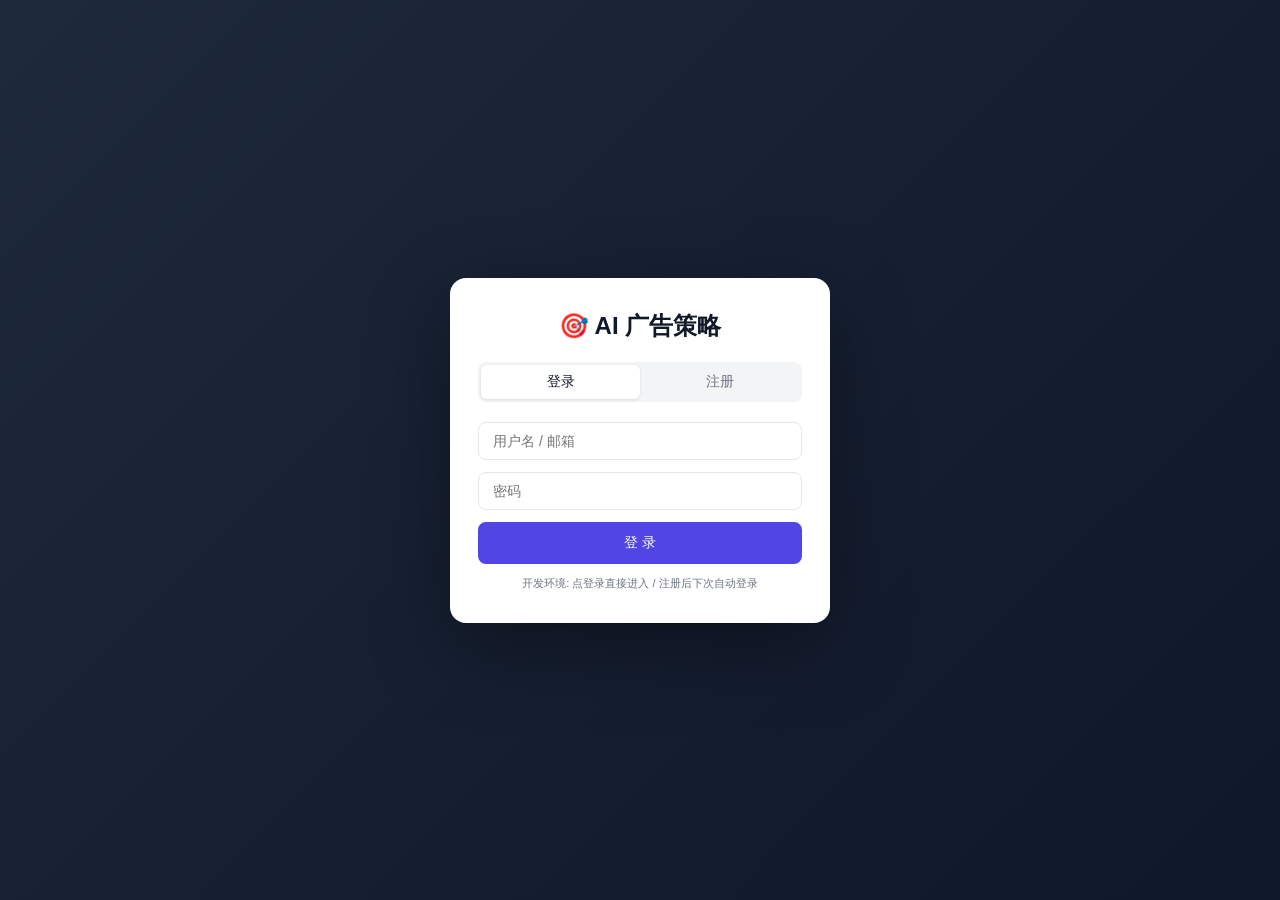
<file: frontend/index.html>
<!DOCTYPE html>
<html lang="zh-CN">
<head>
<meta charset="UTF-8">
<meta name="viewport" content="width=device-width, initial-scale=1.0">
<title>AI 广告策略工作台</title>
<link rel="stylesheet" href="css/style.css">
</head>
<body>

<!-- ===== 登录/注册 ===== -->
<div id="auth-overlay">
  <div class="auth-card">
    <div class="auth-logo">🎯 AI 广告策略</div>
    <div class="auth-tabs">
      <button class="auth-tab active" onclick="switchAuthTab('login')">登录</button>
      <button class="auth-tab" onclick="switchAuthTab('register')">注册</button>
    </div>
    <div id="login-form" class="auth-form">
      <input type="text" id="login-username" placeholder="用户名 / 邮箱" autocomplete="username">
      <input type="password" id="login-password" placeholder="密码" autocomplete="current-password">
      <button type="button" class="btn btn-primary" style="width:100%;padding:12px" onclick="doLogin()">登 录</button>
    </div>
    <div id="register-form" class="auth-form hidden">
      <input type="text" id="reg-username" placeholder="用户名">
      <input type="email" id="reg-email" placeholder="邮箱">
      <input type="password" id="reg-password" placeholder="密码 (至少6位)">
      <input type="password" id="reg-password2" placeholder="确认密码">
      <button type="button" class="btn btn-primary" style="width:100%;padding:12px" onclick="doRegister()">注 册</button>
    </div>
    <p id="auth-msg" class="auth-msg"></p>
    <p class="auth-hint" style="text-align:center;font-size:11px;color:var(--gray-500);margin-top:12px">开发环境: 点登录直接进入 / 注册后下次自动登录</p>
  </div>
</div>

<!-- ===== 侧边栏 ===== -->
<aside id="sidebar">
  <div class="sidebar-header">
    <h1>🚀 AI 广告策略</h1>
    <span class="version">v0.3.0</span>
  </div>

  <nav class="sidebar-nav">
    <a href="#" class="nav-item active" data-view="chat">
      <span class="nav-icon">💬</span> 智能对话
    </a>
    <a href="#" class="nav-item" data-view="dashboard">
      <span class="nav-icon">📊</span> 数据看板
    </a>
    <a href="#" class="nav-item" data-view="reports">
      <span class="nav-icon">📋</span> 报告中心
    </a>
    <a href="#" class="nav-item" data-view="customers">
      <span class="nav-icon">👥</span> 客户管理
    </a>
    <a href="#" class="nav-item" data-view="knowledge">
      <span class="nav-icon">📚</span> 知识库
    </a>
  </nav>

  <div class="sidebar-footer">
    <div class="user-info">
      <div class="avatar">张</div>
      <div class="user-details">
        <span class="user-name">张三</span>
        <span class="user-role">销售 · 华东区</span>
      </div>
    </div>
    <button id="settings-btn" class="icon-btn" title="设置" onclick="openSettings()">⚙️</button>
      <button class="icon-btn" title="注销" onclick="doLogout()" style="font-size:16px">⏻</button>
  </div>
</aside>

<!-- ===== 主内容区 ===== -->
<main id="main-content">

  <!-- 智能对话视图 -->
  <section id="view-chat" class="view active">
    <div class="chat-container">
      <!-- Agent 状态栏 -->
      <div class="agent-status-bar">
        <div class="agent-indicator" id="agent-indicator">
          <span class="agent-dot"></span>
          <span id="agent-status-text">就绪</span>
        </div>
        <div class="agent-info">
          <span class="agent-model-badge" id="agent-model-badge">DeepSeek V4 Pro</span>
          <span class="agent-tools-badge">🛠 6 Skills · 8 Tools</span>
        </div>
        <div class="chat-actions">
          <button id="new-chat-btn" class="btn-ghost-sm">+ New</button>
          <select id="model-select" class="agent-select">
            <option value="chat">DeepSeek V4 Pro</option>
            <option value="analysis">Kimi K2.6 · 深度分析</option>
            <option value="deep_research">Kimi K2.6 · 调研模式</option>
          </select>
        </div>
      </div>

      <div id="chat-messages" class="chat-messages">
        <!-- 欢迎消息 -->
        <div class="message system">
          <div class="message-content">
            <p>👋 你好！我是 AI 广告策略助手。</p>
            <p>我可以帮你：</p>
            <ul>
              <li>🎨 <strong>AIGC 创意生成</strong> — "给我XX客户生成10条千川视频文案"</li>
              <li>🔍 <strong>搜广告变现诊断</strong> — "查'教育'关键词的填充率和eCPM"</li>
              <li>📉 <strong>投放效果拆解</strong> — "ROI下降是素材/出价/定向哪个问题？"</li>
              <li>📋 <strong>自动运营报告</strong> — "生成本周华东区广告运营周报"</li>
              <li>💡 <strong>出价策略推荐</strong> — "oCPM和自动出价选哪个？"</li>
            </ul>
            <p class="hint">试试输入你的问题 👇</p>
          </div>
        </div>
      </div>

      <!-- Agent 工作过程 Trace -->
      <div id="agent-trace" class="agent-trace hidden">
        <div class="trace-header" onclick="toggleTrace()">
          <span>🔍 Agent 工作过程</span>
          <span id="trace-collapse">收起 ▴</span>
        </div>
        <div class="trace-steps" id="trace-steps"></div>
      </div>

      <div id="chat-loading" class="chat-loading hidden">
        <div class="typing-indicator">
          <span></span><span></span><span></span>
          <span class="loading-text">思考中...</span>
        </div>
      </div>

      <div class="chat-input-area">
        <div class="quick-actions">
          <button class="quick-btn" data-prompt="给我上海美妆客户生成10条千川视频文案，突出限时折扣卖点">🎨 AIGC创意生成</button>
          <button class="quick-btn" data-prompt="查搜索广告'教育'关键词的填充率、eCPM和行业benchmark">🔍 搜广告诊断</button>
          <button class="quick-btn" data-prompt="杭州鲸灵ROI从2.5跌到1.8，帮我拆解是素材还是出价还是定向的问题">📉 ROI拆解诊断</button>
          <button class="quick-btn" data-prompt="生成本周华东区广告运营周报，含消耗/ROI/素材表现/异常账户">📋 运营周报</button>
        </div>
        <div class="input-row">
          <textarea id="chat-input" placeholder="描述你的广告策略需求... Agent 将自主规划并执行" rows="1"></textarea>
          <button id="send-btn" class="btn-send" title="执行">
            <svg width="18" height="18" viewBox="0 0 24 24" fill="none" stroke="currentColor" stroke-width="2"><line x1="22" y1="2" x2="11" y2="13"/><polygon points="22 2 15 22 11 13 2 9 22 2"/></svg>
          </button>
        </div>
        <span class="input-hint">Agent 将自主规划步骤 · 调用工具 · 产出结果</span>
      </div>
    </div>
  </section>

  <!-- 数据看板视图 -->
  <section id="view-dashboard" class="view">
    <div class="db-topbar">
      <div class="db-title-row">
        <h2>数据看板</h2>
        <span class="db-updated">更新于 <span id="db-time"></span></span>
        <div class="db-filters">
          <button class="db-filter active" onclick="switchDbPeriod('7d',this)">近7天</button>
          <button class="db-filter" onclick="switchDbPeriod('30d',this)">近30天</button>
          <button class="db-filter" onclick="switchDbPeriod('month',this)">本月</button>
          <select class="db-filter" onchange="switchDbRegion(this.value)"><option>华东区</option><option>华北区</option><option>华南区</option><option>全部区域</option></select>
        </div>
      </div>
    </div>

    <!-- 6 核心指标 -->
    <div class="db-kpi-row">
      <div class="db-kpi"><span class="kpi-label">总消耗</span><span class="kpi-val" id="kpi-cost">--</span><span class="kpi-sub up" id="kpi-cost-chg"></span></div>
      <div class="db-kpi"><span class="kpi-label">环比变化</span><span class="kpi-val" id="kpi-wow">--</span><span class="kpi-sub"></span></div>
      <div class="db-kpi"><span class="kpi-label">平均 ROI</span><span class="kpi-val" id="kpi-roi">--</span><span class="kpi-sub" id="kpi-roi-chg"></span></div>
      <div class="db-kpi"><span class="kpi-label">活跃账户</span><span class="kpi-val" id="kpi-active">--</span><span class="kpi-sub" id="kpi-active-chg"></span></div>
      <div class="db-kpi"><span class="kpi-label">平均 CTR</span><span class="kpi-val" id="kpi-ctr">--</span><span class="kpi-sub" id="kpi-ctr-chg"></span></div>
      <div class="db-kpi alert"><span class="kpi-label">⚠ 异常告警</span><span class="kpi-val" id="kpi-alert">--</span><span class="kpi-sub" style="color:#DC2626"></span></div>
    </div>

    <!-- 趋势图 + 行业分布 -->
    <div class="db-chart-row">
      <div class="db-card wide">
        <div class="db-card-hd"><h3>消耗趋势 <span>近30天 · 万元</span></h3></div>
        <div class="db-card-bd" id="chart-trend"></div>
      </div>
      <div class="db-card">
        <div class="db-card-hd"><h3>行业消耗占比</h3></div>
        <div class="db-card-bd" id="chart-industry"></div>
      </div>
      <div class="db-card">
        <div class="db-card-hd"><h3>产品线分布</h3></div>
        <div class="db-card-bd" id="chart-product"></div>
      </div>
    </div>

    <!-- TOP账户 + 异常列表 -->
    <div class="db-chart-row">
      <div class="db-card">
        <div class="db-card-hd"><h3>消耗 TOP 10 账户</h3></div>
        <div class="db-card-bd" id="table-top10"></div>
      </div>
      <div class="db-card">
        <div class="db-card-hd"><h3>⚠️ 异常账户</h3></div>
        <div class="db-card-bd" id="table-anomaly"></div>
      </div>
    </div>
  </section>

  <!-- Drill-down 详情面板 -->
  <div id="drill-overlay" class="hidden" onclick="closeDrill(event)">
    <div class="drill-panel" onclick="event.stopPropagation()">
      <div class="drill-head">
        <button class="drill-back" onclick="closeDrill()">← 返回看板</button>
        <h3 id="drill-title">详情</h3>
      </div>
      <div class="drill-body" id="drill-body"></div>
    </div>
  </div>

  <!-- 报告中心视图 -->
  <section id="view-reports" class="view">
    <div class="page-header"><h2>报告中心</h2></div>
    <div class="report-grid" id="report-grid"></div>
  </section>

  <!-- 客户管理视图 -->
  <section id="view-customers" class="view">
    <h2>客户管理</h2>
    <div class="customer-grid" id="customer-grid">
      <!-- JS 动态填充 -->
    </div>
  </section>

  <!-- 知识库视图 -->
  <section id="view-knowledge" class="view">
    <h2>知识库</h2>
    <div class="knowledge-search">
      <input type="text" placeholder="搜索广告知识..." id="knowledge-search-input">
      <button class="btn btn-primary">搜索</button>
    </div>
    <div class="knowledge-categories">
      <span class="tag active">全部</span><span class="tag">政策</span>
      <span class="tag">策略</span><span class="tag">案例</span><span class="tag">产品</span>
      <span class="tag">FAQ</span>
    </div>
    <div id="knowledge-results" class="knowledge-results"></div>
  </section>

</main>

<!-- ===== 设置面板 ===== -->
<div id="settings-overlay" class="hidden" onclick="closeSettings(event)">
  <div class="settings-modal" onclick="event.stopPropagation()">
    <div class="settings-header">
      <h3>⚙️ API 设置</h3>
      <button class="btn-close" onclick="closeSettings()">&times;</button>
    </div>
    <div class="settings-body">
      <label>API URL (Agent SDK: /api/v1/chat/stream | Direct: model API URL)</label>
      <input type="text" id="set-api-url" placeholder="/api/v1/chat/stream">
      <label>API Key (Agent模式留空 | Direct模式填sk-...)</label>
      <input type="password" id="set-api-key" placeholder="sk-...">
      <label>Model (Agent模式自动用后端配置)</label>
      <input type="text" id="set-model" placeholder="deepseek-v4-pro">
      <label>快速切换</label>
      <div class="preset-row">
        <button class="preset-btn" onclick="applyPreset('agent')">Agent SDK</button>
        <button class="preset-btn" onclick="applyPreset('deepseek')">DeepSeek V4</button>
        <button class="preset-btn" onclick="applyPreset('kimi')">Kimi K2.6</button>
      </div>
    </div>
    <div class="settings-footer">
      <span id="settings-msg"></span>
      <button class="btn btn-primary" onclick="saveSettings()">保存</button>
    </div>
  </div>
</div>

<script src="js/app.js"></script>
</body>
</html>
</file>
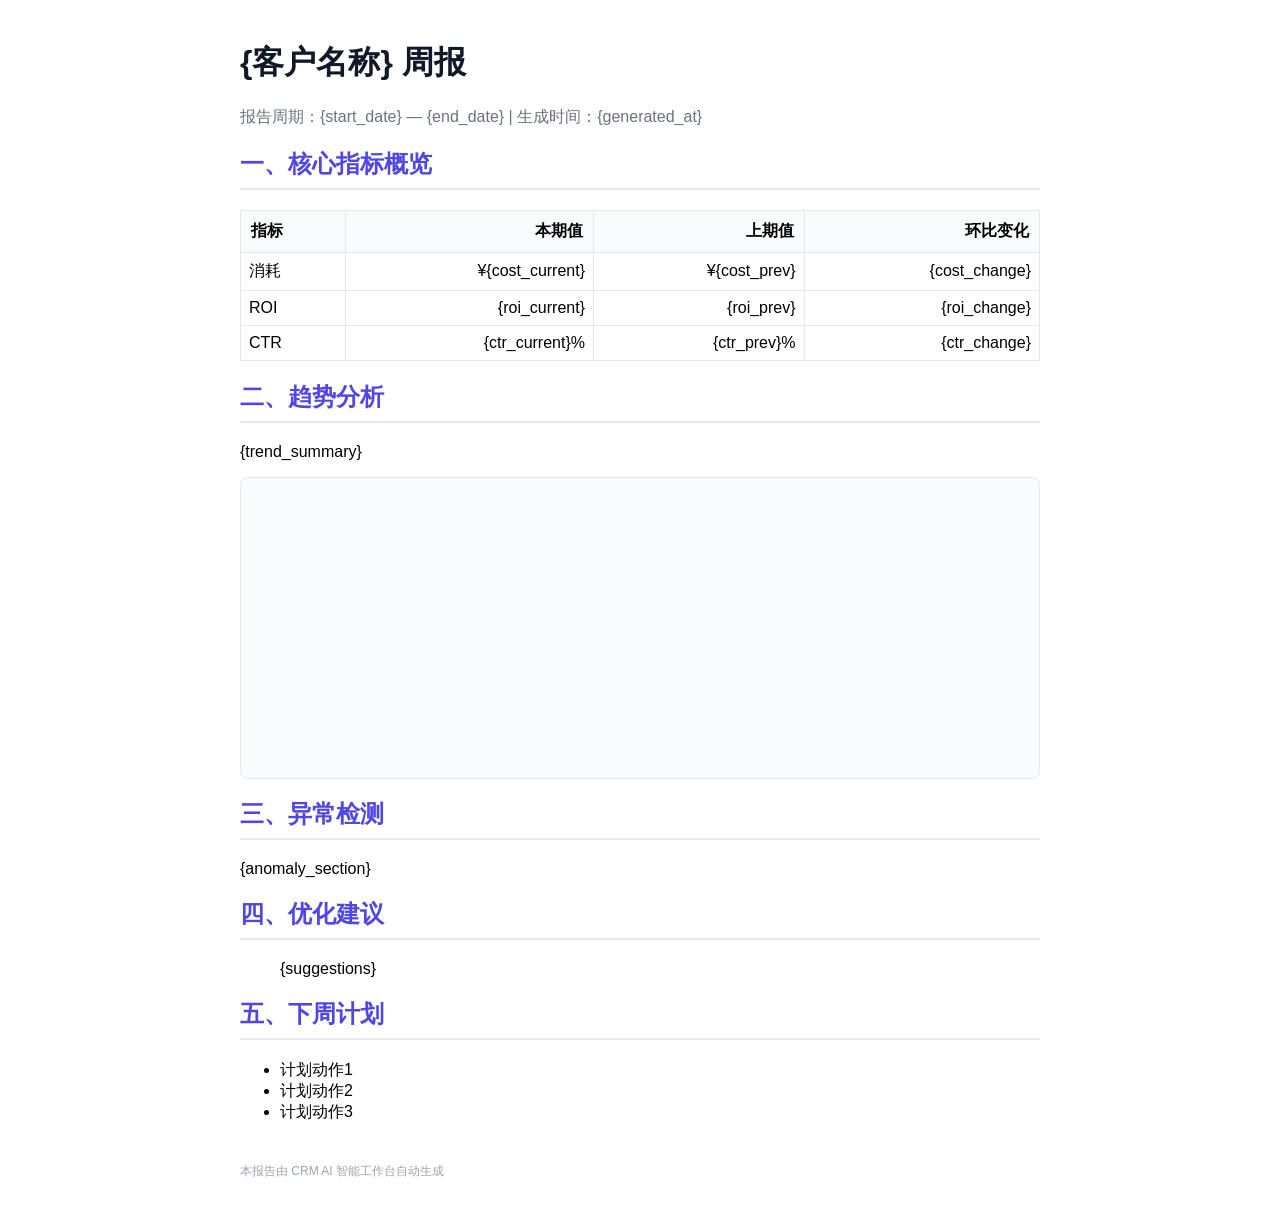
<file: skills/report-generation/assets/weekly-report-template.html>
<!DOCTYPE html>
<html lang="zh-CN">
<head><meta charset="UTF-8"><title>客户周报模板</title></head>
<body style="font-family: -apple-system, sans-serif; max-width: 800px; margin: 0 auto; padding: 20px;">

<h1 style="color: #111827;">{客户名称} 周报</h1>
<p style="color: #6B7280;">报告周期：{start_date} — {end_date} | 生成时间：{generated_at}</p>

<h2 style="color: #4F46E5; border-bottom: 2px solid #E5E7EB; padding-bottom: 8px;">一、核心指标概览</h2>
<table style="width:100%; border-collapse:collapse;">
  <tr style="background:#F9FAFB;"><th style="padding:10px;text-align:left;border:1px solid #E5E7EB;">指标</th><th style="padding:10px;text-align:right;border:1px solid #E5E7EB;">本期值</th><th style="padding:10px;text-align:right;border:1px solid #E5E7EB;">上期值</th><th style="padding:10px;text-align:right;border:1px solid #E5E7EB;">环比变化</th></tr>
  <tr><td style="padding:8px;border:1px solid #E5E7EB;">消耗</td><td style="padding:8px;text-align:right;border:1px solid #E5E7EB;">¥{cost_current}</td><td style="padding:8px;text-align:right;border:1px solid #E5E7EB;">¥{cost_prev}</td><td style="padding:8px;text-align:right;border:1px solid #E5E7EB; color: {cost_color};">{cost_change}</td></tr>
  <tr><td style="padding:8px;border:1px solid #E5E7EB;">ROI</td><td style="padding:8px;text-align:right;border:1px solid #E5E7EB;">{roi_current}</td><td style="padding:8px;text-align:right;border:1px solid #E5E7EB;">{roi_prev}</td><td style="padding:8px;text-align:right;border:1px solid #E5E7EB; color: {roi_color};">{roi_change}</td></tr>
  <tr><td style="padding:8px;border:1px solid #E5E7EB;">CTR</td><td style="padding:8px;text-align:right;border:1px solid #E5E7EB;">{ctr_current}%</td><td style="padding:8px;text-align:right;border:1px solid #E5E7EB;">{ctr_prev}%</td><td style="padding:8px;text-align:right;border:1px solid #E5E7EB; color: {ctr_color};">{ctr_change}</td></tr>
</table>

<h2 style="color: #4F46E5; border-bottom: 2px solid #E5E7EB; padding-bottom: 8px;">二、趋势分析</h2>
<p>{trend_summary}</p>
<div id="trend-chart" style="height:300px; background:#F9FAFB; border:1px solid #E5E7EB; border-radius:8px; margin:12px 0;"></div>

<h2 style="color: #4F46E5; border-bottom: 2px solid #E5E7EB; padding-bottom: 8px;">三、异常检测</h2>
{anomaly_section}

<h2 style="color: #4F46E5; border-bottom: 2px solid #E5E7EB; padding-bottom: 8px;">四、优化建议</h2>
<ol>
  {suggestions}
</ol>

<h2 style="color: #4F46E5; border-bottom: 2px solid #E5E7EB; padding-bottom: 8px;">五、下周计划</h2>
<ul>
  <li>计划动作1</li>
  <li>计划动作2</li>
  <li>计划动作3</li>
</ul>

<p style="color: #9CA3AF; font-size: 12px; margin-top: 40px;">本报告由 CRM AI 智能工作台自动生成</p>
</body>
</html>
</file>
<file: frontend/css/style.css>
/* ============================================================
   CRM AI 智能工作台 — 主样式
   设计语言：简洁、专业、高效
   ============================================================ */

/* --- Reset & Variables --- */
*, *::before, *::after { box-sizing: border-box; margin: 0; padding: 0; }

:root {
  --primary: #4F46E5;
  --primary-light: #818CF8;
  --primary-dark: #3730A3;
  --success: #10B981;
  --warning: #F59E0B;
  --danger: #EF4444;
  --gray-50: #F9FAFB;
  --gray-100: #F3F4F6;
  --gray-200: #E5E7EB;
  --gray-300: #D1D5DB;
  --gray-500: #6B7280;
  --gray-700: #374151;
  --gray-900: #111827;
  --sidebar-w: 260px;
  --radius: 8px;
  --shadow: 0 1px 3px rgba(0,0,0,.1);
  --shadow-lg: 0 4px 12px rgba(0,0,0,.1);
}

body {
  font-family: -apple-system, BlinkMacSystemFont, "Segoe UI", Roboto, "PingFang SC", "Microsoft YaHei", sans-serif;
  background: var(--gray-50);
  color: var(--gray-900);
  display: flex;
  height: 100vh;
  overflow: hidden;
}

/* --- Sidebar --- */
#sidebar {
  width: var(--sidebar-w);
  background: var(--gray-900);
  color: white;
  display: flex;
  flex-direction: column;
  flex-shrink: 0;
}
.sidebar-header {
  padding: 20px;
  border-bottom: 1px solid rgba(255,255,255,.1);
  display: flex; align-items: center; gap: 10px;
}
.sidebar-header h1 { font-size: 18px; font-weight: 700; }
.version { font-size: 11px; color: var(--gray-500); background: rgba(255,255,255,.1); padding: 2px 6px; border-radius: 4px; }
.sidebar-nav { flex: 1; padding: 12px; }
.nav-item {
  display: flex; align-items: center; gap: 10px;
  padding: 10px 12px; border-radius: var(--radius);
  color: var(--gray-300); text-decoration: none;
  font-size: 14px; transition: all .15s; margin-bottom: 2px;
}
.nav-item:hover { background: rgba(255,255,255,.08); color: white; }
.nav-item.active { background: var(--primary); color: white; }
.nav-icon { font-size: 16px; width: 22px; text-align: center; }

.sidebar-footer {
  padding: 16px; border-top: 1px solid rgba(255,255,255,.1);
  display: flex; align-items: center; justify-content: space-between;
}
.user-info { display: flex; align-items: center; gap: 10px; }
.avatar { width: 34px; height: 34px; border-radius: 50%; background: var(--primary); display: flex; align-items: center; justify-content: center; font-size: 14px; font-weight: 600; }
.user-details { display: flex; flex-direction: column; }
.user-name { font-size: 13px; font-weight: 600; }
.user-role { font-size: 11px; color: var(--gray-500); }
.icon-btn { background: none; border: none; color: var(--gray-500); font-size: 18px; cursor: pointer; padding: 4px; border-radius: 4px; }
.icon-btn:hover { background: rgba(255,255,255,.1); }

/* --- Main Content --- */
#main-content { flex: 1; overflow-y: auto; }
.view { display: none; padding: 24px; height: 100%; }
.view.active { display: flex; flex-direction: column; }

/* --- Chat v2 — Agent 工作台 --- */
.chat-container { display: flex; flex-direction: column; height: 100%; max-width: 860px; margin: 0 auto; width: 100%; padding:0 24px }
/* Agent 状态栏 */
.agent-status-bar{display:flex;align-items:center;gap:14px;padding:14px 0;border-bottom:1px solid var(--border);flex-shrink:0}
.agent-indicator{display:flex;align-items:center;gap:7px}
.agent-dot{width:8px;height:8px;border-radius:50%;background:var(--success);animation:pulse 2s infinite}
@keyframes pulse{0%,100%{box-shadow:0 0 0 0 rgba(5,150,105,.4)}50%{box-shadow:0 0 0 6px rgba(5,150,105,0)}}
.agent-dot.working{background:var(--warning);animation:pulse 0.8s infinite}
#agent-status-text{font-size:12px;font-weight:500;color:var(--text2)}
.agent-info{display:flex;gap:6px;flex:1}
.agent-model-badge{font-size:10.5px;font-weight:600;background:var(--brand-light);color:var(--brand);padding:3px 9px;border-radius:10px}
.agent-tools-badge{font-size:10.5px;background:var(--surface2);color:var(--text2);padding:3px 9px;border-radius:10px}
.agent-select{font-size:11.5px;padding:4px 8px;border-radius:8px;border:1px solid var(--border);background:white;color:var(--text2);cursor:pointer}
.btn-ghost-sm{font-size:11.5px;padding:4px 10px;border-radius:8px;border:1px solid var(--border);background:white;color:var(--text2);cursor:pointer;transition:all .15s}
.btn-ghost-sm:hover{background:var(--surface2)}

/* Agent Trace 面板 */
.agent-trace{background:#1E293B;border-radius:10px;margin:10px 0;overflow:hidden;animation:slideDown .3s ease-out}
@keyframes slideDown{from{max-height:0;opacity:0}to{max-height:400px;opacity:1}}
.agent-trace.hidden{display:none}
.trace-header{display:flex;justify-content:space-between;align-items:center;padding:10px 16px;cursor:pointer;color:#94A3B8;font-size:12px;font-weight:500;border-bottom:1px solid rgba(255,255,255,.06)}
.trace-header:hover{color:#E2E8F0}
.trace-steps{padding:8px 0;max-height:260px;overflow-y:auto}
.trace-step{display:flex;align-items:flex-start;gap:10px;padding:7px 16px;font-size:12px;color:#94A3B8;animation:stepIn .4s ease-out}
@keyframes stepIn{from{opacity:0;transform:translateX(-8px)}to{opacity:1;transform:translateX(0)}}
.trace-step .step-icon{width:18px;height:18px;border-radius:50%;display:flex;align-items:center;justify-content:center;flex-shrink:0;font-size:10px;margin-top:1px}
.trace-step.think .step-icon{background:rgba(96,165,250,.2);color:#60A5FA}
.trace-step.tool .step-icon{background:rgba(52,211,153,.2);color:#34D399}
.trace-step.done .step-icon{background:rgba(5,150,105,.3);color:#34D399}
.trace-step .step-body{flex:1;line-height:1.5}
.trace-step .step-time{font-size:10px;color:#64748B;margin-left:auto;flex-shrink:0}

.chat-messages { flex: 1; overflow-y: auto; padding: 12px 0; }
.message { margin-bottom: 16px; animation: fadeIn .3s; }
@keyframes fadeIn { from { opacity: 0; transform: translateY(8px); } to { opacity: 1; transform: translateY(0); } }
.message.system .message-content { background: white; border: 1px solid var(--gray-200); border-radius: var(--radius); padding: 16px; font-size: 14px; line-height: 1.6; }
.message.system ul { margin: 8px 0; padding-left: 20px; }
.message.system li { margin: 4px 0; }
.message.user { display: flex; justify-content: flex-end; }
.message.user .message-content { background: var(--brand); color: white; border-radius: 16px 16px 4px 16px; padding: 10px 16px; max-width: 75%; font-size: 13.5px; line-height:1.55 }
.message.assistant .message-content { background: transparent; padding: 0; max-width: 100%; font-size: 13.5px; line-height: 1.7; }
.message.assistant .message-content h1, .message.assistant .message-content h2, .message.assistant .message-content h3 { margin: 14px 0 6px; font-weight:650 }
.message.assistant .message-content table { width: 100%; border-collapse: collapse; margin: 10px 0; font-size: 12.5px; border-radius:8px;overflow:hidden }
.message.assistant .message-content th { background: var(--surface2); font-weight: 600; text-align:left; padding:9px 12px; border-bottom:2px solid var(--border); font-size:11px; color:var(--text2); text-transform:uppercase; letter-spacing:.3px }
.message.assistant .message-content td { padding:9px 12px; border-bottom:1px solid var(--border); font-size:12.5px }
.message.assistant .message-content code { background: var(--surface2); padding: 2px 6px; border-radius: 4px; font-size: 12.5px }
.message.assistant .message-content pre { background: #1E293B; color: #E2E8F0; padding: 14px 18px; border-radius: var(--radius); overflow-x: auto; font-size: 12.5px; margin: 8px 0 }
.message.assistant .message-content pre code { background: none; padding: 0; color: inherit; }
.hint { color: var(--gray-500); font-size: 13px; margin-top: 8px; }

.chat-loading { text-align: center; padding: 12px; }
.typing-indicator { display: flex; align-items: center; justify-content: center; gap: 6px; }
.typing-indicator span { width: 8px; height: 8px; border-radius: 50%; background: var(--gray-300); animation: bounce 1.4s infinite ease-in-out; }
.typing-indicator span:nth-child(1) { animation-delay: 0s; }
.typing-indicator span:nth-child(2) { animation-delay: .15s; }
.typing-indicator span:nth-child(3) { animation-delay: .3s; }
@keyframes bounce { 0%, 80%, 100% { transform: scale(0); } 40% { transform: scale(1); } }
.loading-text { font-size: 12px; color: var(--gray-500); margin-left: 8px; }
.hidden { display: none; }

.chat-input-area { border-top: 1px solid var(--border); padding: 10px 0 14px; }
.quick-actions { display: flex; gap: 5px; margin-bottom: 8px; flex-wrap: wrap; }
.quick-btn { font-size: 11.5px; padding: 5px 10px; border-radius: 14px; border: 1px solid var(--border); background: var(--surface); color: var(--text2); cursor: pointer; transition: all .15s; white-space: nowrap; }
.quick-btn:hover { border-color: var(--brand); color: var(--brand); background: var(--brand-light); }
.input-row { display: flex; gap: 8px; align-items: flex-end; background: var(--surface); border: 1.5px solid var(--border); border-radius: 12px; padding: 6px 6px 6px 16px; transition: border-color .15s; box-shadow: var(--shadow-sm) }
.input-row:focus-within { border-color: var(--brand); box-shadow: 0 0 0 3px rgba(37,99,235,.08) }
#chat-input { flex: 1; border: none; outline: none; resize: none; font-size: 13.5px; font-family: inherit; line-height: 1.5; min-height: 24px; max-height: 140px; background: transparent; color: var(--text) }
#chat-input::placeholder { color: var(--text3) }
.btn-send{width:36px;height:36px;border-radius:10px;border:none;background:var(--brand);color:#fff;cursor:pointer;display:flex;align-items:center;justify-content:center;transition:all .15s;flex-shrink:0}
.btn-send:hover{background:var(--brand-hover);transform:scale(1.05)}
.btn-send:disabled{background:var(--border);cursor:not-allowed;transform:none}
.input-hint{font-size:10.5px;color:var(--text3);text-align:center;display:block;margin-top:6px}

/* --- Buttons --- */
.btn { padding: 8px 16px; border-radius: var(--radius); font-size: 14px; font-weight: 500; cursor: pointer; border: none; transition: all .15s; }
.btn-primary { background: var(--primary); color: white; }
.btn-primary:hover { background: var(--primary-dark); }
.btn-outline { background: white; border: 1px solid var(--gray-300); color: var(--gray-700); }
.btn-outline:hover { border-color: var(--primary); color: var(--primary); }
.select-sm { padding: 6px 10px; border-radius: var(--radius); border: 1px solid var(--gray-300); font-size: 13px; background: white; }

/* --- Dashboard v2 — Production Grade --- */
.db-topbar{padding:20px 28px 0}
.db-title-row{display:flex;align-items:center;gap:16px;flex-wrap:wrap}
.db-title-row h2{font-size:20px;font-weight:700}
.db-updated{font-size:12px;color:var(--gray-500)}
.db-filters{display:flex;gap:4px;margin-left:auto}
.db-filter{font-size:12px;padding:5px 12px;border-radius:14px;border:1px solid var(--gray-200);background:white;cursor:pointer;transition:all .15s}
.db-filter:hover{border-color:var(--gray-500)}
.db-filter.active{background:var(--text);color:#fff;border-color:var(--text)}
.db-filter select{appearance:none;border:none;padding-right:6px;cursor:pointer}
.db-kpi-row{display:grid;grid-template-columns:repeat(6,1fr);gap:12px;padding:16px 28px}
.db-kpi{background:white;border-radius:10px;padding:16px 18px;box-shadow:var(--shadow-sm);border:1px solid var(--border);display:flex;flex-direction:column}
.db-kpi.alert{border-left:3px solid var(--warning);background:var(--warning-bg)}
.kpi-label{font-size:11.5px;color:var(--text3);margin-bottom:4px;font-weight:500}
.kpi-val{font-size:26px;font-weight:700;letter-spacing:-0.5px}
.kpi-sub{font-size:11.5px;margin-top:2px}
.kpi-sub.up{color:var(--success)}.kpi-sub.down{color:var(--danger)}
.db-chart-row{display:grid;grid-template-columns:1.6fr 1fr 1fr;gap:14px;padding:0 28px;margin-bottom:14px}
.db-chart-row:last-child{grid-template-columns:1fr 1fr}
.db-card{background:white;border-radius:10px;padding:18px;box-shadow:var(--shadow-sm);border:1px solid var(--border);overflow:hidden}
.db-card.wide{grid-column:span 1}
.db-card-hd{display:flex;justify-content:space-between;align-items:center;margin-bottom:12px}
.db-card-hd h3{font-size:13px;font-weight:600}
.db-card-hd span{font-size:11px;color:var(--text3);font-weight:400}
.db-card-bd{overflow:auto}
.db-card-bd svg{width:100%}
.db-mini-table{width:100%;font-size:12px;border-collapse:collapse}
.db-mini-table th{text-align:left;font-size:10.5px;text-transform:uppercase;letter-spacing:.3px;color:var(--text3);padding:6px 10px;border-bottom:2px solid var(--border);font-weight:600}
.db-mini-table td{padding:6px 10px;border-bottom:1px solid var(--border)}
.db-mini-table tr:hover td{background:var(--brand-light)}
.db-badge{font-size:10.5px;padding:2px 7px;border-radius:10px;font-weight:600}
.db-badge.danger{background:var(--danger-bg);color:var(--danger)}
.db-badge.warn{background:var(--warning-bg);color:var(--warning)}

/* --- Drill-down 详情面板 --- */
#drill-overlay{position:fixed;top:0;left:0;width:100%;height:100%;background:rgba(0,0,0,.4);z-index:900;display:flex;align-items:stretch;justify-content:flex-end}
#drill-overlay.hidden{display:none}
.drill-panel{width:600px;max-width:95%;background:white;height:100%;overflow-y:auto;box-shadow:-4px 0 40px rgba(0,0,0,.15);animation:slideIn .25s ease-out}
@keyframes slideIn{from{transform:translateX(40px);opacity:.8}to{transform:translateX(0);opacity:1}}
.drill-head{position:sticky;top:0;background:white;padding:18px 24px;border-bottom:1px solid var(--border);display:flex;align-items:center;gap:14px;z-index:1}
.drill-head h3{font-size:16px;margin:0}
.drill-back{font-size:13px;font-weight:500;border:none;background:none;color:var(--brand);cursor:pointer;padding:4px 0}
.drill-back:hover{opacity:.7}
.drill-body{padding:20px 24px 40px}
.drill-body table{width:100%;font-size:13px;border-collapse:collapse;margin:12px 0}
.drill-body th{text-align:left;font-size:11px;text-transform:uppercase;letter-spacing:.3px;color:var(--text3);padding:8px 12px;border-bottom:2px solid var(--border);font-weight:600}
.drill-body td{padding:8px 12px;border-bottom:1px solid var(--border)}
.drill-body tr:hover td{background:var(--brand-light)}
.drill-section{margin-bottom:24px}
.drill-section h4{font-size:13px;font-weight:600;margin-bottom:10px;padding-bottom:6px;border-bottom:1px solid var(--border)}
.drill-metric-row{display:grid;grid-template-columns:repeat(3,1fr);gap:10px;margin-bottom:16px}
.drill-metric{background:var(--surface2);border-radius:8px;padding:12px 14px}
.drill-metric .dm-label{font-size:11px;color:var(--text3)}.drill-metric .dm-val{font-size:20px;font-weight:700}

.db-kpi, .db-card{cursor:pointer;transition:all .15s}
.db-kpi:hover, .db-card:hover{transform:translateY(-2px);box-shadow:0 4px 16px rgba(0,0,0,.08)}
.db-mini-table tr{cursor:pointer}

@media(max-width:960px){.db-kpi-row{grid-template-columns:repeat(3,1fr)}.db-chart-row{grid-template-columns:1fr}}

/* --- Report Center --- */
.report-grid{padding:20px 28px;display:grid;grid-template-columns:repeat(auto-fill,minmax(340px,1fr));gap:14px}
.report-card{background:white;border-radius:10px;padding:20px;box-shadow:var(--shadow-sm);border:1px solid var(--border);cursor:pointer;transition:all .15s}
.report-card:hover{box-shadow:var(--shadow-md);transform:translateY(-1px)}
.report-card .report-icon{font-size:32px;margin-bottom:10px;line-height:1}
.report-card h4{font-size:14px;font-weight:600;margin-bottom:6px;color:var(--text)}
.report-card p{font-size:12.5px;color:var(--text2);line-height:1.6;display:-webkit-box;-webkit-line-clamp:3;-webkit-box-orient:vertical;overflow:hidden}
.report-card .report-meta{display:flex;gap:14px;font-size:11px;color:var(--text3);margin-top:10px;padding-top:10px;border-top:1px solid var(--border)}

/* --- Customer Grid --- */
.customer-grid { display: grid; grid-template-columns: repeat(auto-fill, minmax(300px, 1fr)); gap: 16px; }
.customer-card { background: white; border-radius: var(--radius); padding: 20px; box-shadow: var(--shadow); cursor: pointer; transition: all .15s; }
.customer-card:hover { box-shadow: var(--shadow-lg); transform: translateY(-2px); }
.customer-card .card-header { display: flex; justify-content: space-between; align-items: center; margin-bottom: 12px; }
.customer-card .customer-name { font-size: 16px; font-weight: 600; }
.customer-card .customer-level { font-size: 11px; padding: 2px 8px; border-radius: 10px; font-weight: 600; }
.level-S { background: #FEF3C7; color: #92400E; }
.level-A { background: #DBEAFE; color: #1E40AF; }
.level-B { background: #F3F4F6; color: #374151; }
.level-C { background: #FEE2E2; color: #991B1B; }
.customer-card .card-stats { display: flex; gap: 16px; font-size: 13px; color: var(--gray-500); }
.customer-card .card-stats strong { color: var(--gray-900); }
.badge-healthy { color: var(--success); }
.badge-warning { color: var(--warning); }
.badge-risk { color: var(--danger); }

/* --- Knowledge --- */
.knowledge-search { display: flex; gap: 8px; margin-bottom: 16px; }
.knowledge-search input { flex: 1; padding: 10px 14px; border: 1px solid var(--gray-300); border-radius: var(--radius); font-size: 14px; }
.knowledge-search input:focus { outline: none; border-color: var(--primary); }
.knowledge-categories { display: flex; gap: 6px; margin-bottom: 16px; flex-wrap: wrap; }
.tag { font-size: 12px; padding: 4px 12px; border-radius: 16px; background: white; border: 1px solid var(--gray-200); cursor: pointer; transition: all .15s; }
.tag:hover, .tag.active { background: var(--primary); color: white; border-color: var(--primary); }
.knowledge-results { display: flex; flex-direction: column; gap: 8px; }
.knowledge-item { background: white; border-radius: var(--radius); padding: 16px; box-shadow: var(--shadow); }
.knowledge-item h4 { font-size: 15px; margin-bottom: 6px; }
.knowledge-item p { font-size: 13px; color: var(--gray-700); line-height: 1.5; display: -webkit-box; -webkit-line-clamp: 2; -webkit-box-orient: vertical; overflow: hidden; }
.knowledge-item .meta { font-size: 11px; color: var(--gray-500); margin-top: 8px; display: flex; gap: 12px; }

/* --- Auth Overlay --- */
#auth-overlay{position:fixed;top:0;left:0;width:100%;height:100%;background:linear-gradient(135deg,#1E293B 0%,#0F172A 100%);z-index:2000;display:flex;align-items:center;justify-content:center}
.auth-card{background:white;border-radius:16px;width:380px;max-width:90%;padding:32px 28px;box-shadow:0 24px 80px rgba(0,0,0,.4)}
.auth-logo{text-align:center;font-size:24px;font-weight:700;margin-bottom:20px}
.auth-tabs{display:flex;gap:0;margin-bottom:20px;border-radius:8px;background:var(--gray-100);padding:3px}
.auth-tab{flex:1;padding:8px 0;text-align:center;border:none;background:none;font-size:14px;font-weight:500;color:var(--gray-500);cursor:pointer;border-radius:6px;transition:all .15s}
.auth-tab.active{background:white;color:var(--gray-900);box-shadow:0 1px 3px rgba(0,0,0,.1)}
.auth-form{display:flex;flex-direction:column;gap:12px}
.auth-form.hidden{display:none}
.auth-form input{width:100%;padding:10px 14px;border:1.5px solid var(--gray-200);border-radius:8px;font-size:14px}
.auth-form input:focus{outline:none;border-color:var(--primary)}
.auth-msg{text-align:center;font-size:13px;margin-top:8px;color:var(--danger)}
.auth-hint{text-align:center;font-size:11px;color:var(--gray-500);margin-top:12px}

/* --- Settings Modal --- */
#settings-overlay{position:fixed;top:0;left:0;width:100%;height:100%;background:rgba(0,0,0,.5);z-index:1000;display:flex;align-items:center;justify-content:center}
#settings-overlay.hidden{display:none}
.settings-modal{background:white;border-radius:12px;width:420px;max-width:90%;box-shadow:0 20px 60px rgba(0,0,0,.2)}
.settings-header{display:flex;justify-content:space-between;align-items:center;padding:18px 20px;border-bottom:1px solid var(--gray-200)}
.settings-header h3{font-size:16px;margin:0}
.btn-close{background:none;border:none;font-size:22px;color:var(--gray-500);cursor:pointer}
.settings-body{padding:18px 20px;display:flex;flex-direction:column;gap:8px}
.settings-body label{font-size:12px;font-weight:600;color:var(--gray-700);margin-top:6px}
.settings-body input{width:100%;padding:9px 12px;border:1.5px solid var(--gray-200);border-radius:6px;font-size:13px;font-family:monospace}
.settings-body input:focus{outline:none;border-color:var(--primary)}
.preset-row{display:flex;gap:6px}
.preset-btn{font-size:12px;padding:5px 12px;border-radius:14px;border:1px solid var(--gray-200);background:white;cursor:pointer;transition:all .15s}
.preset-btn:hover{border-color:var(--primary);color:var(--primary);background:#EEF2FF}
.settings-footer{display:flex;justify-content:space-between;align-items:center;padding:14px 20px;border-top:1px solid var(--gray-200)}
#settings-msg{font-size:12px;color:var(--success)}

/* --- Responsive --- */
@media (max-width: 768px) {
  #sidebar { width: 60px; }
  .sidebar-header h1, .version, .nav-item span:not(.nav-icon), .user-details, #settings-btn { display: none; }
  .nav-item { justify-content: center; padding: 10px; }
  .nav-icon { margin: 0; }
  .dashboard-grid { grid-template-columns: repeat(2, 1fr); }
  .dashboard-charts { grid-template-columns: 1fr; }
}
</file>
